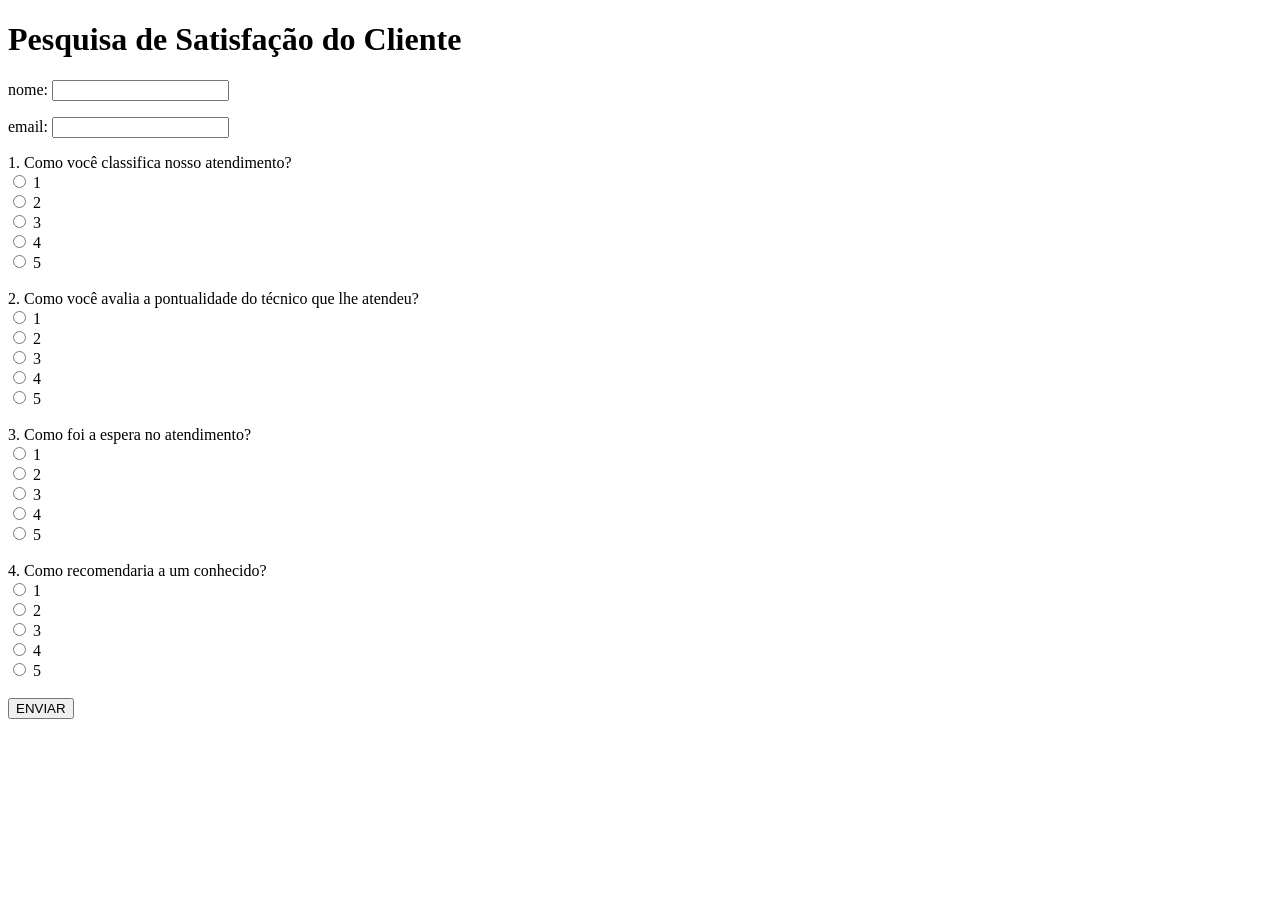
<file: Análise e Implementação de Software/ProjPesquisaWeb/web/index.html>
<!DOCTYPE html>
<!--
Click nbfs://nbhost/SystemFileSystem/Templates/Licenses/license-default.txt to change this license
Click nbfs://nbhost/SystemFileSystem/Templates/JSP_Servlet/Html.html to edit this template
-->
<html>
    <head>
        <title>TODO supply a title</title>
        <meta charset="UTF-8">
        <meta name="viewport" content="width=device-width, initial-scale=1.0">
    </head>
    <body>
        <div>
            <h1>Pesquisa de Satisfação do Cliente</h1>
            <form method="POST" action="Pesquisa.jsp">
                nome: <input type="text" name="nome"><p>
                email: <input type="text" name="email"><p>
            1. Como você classifica nosso atendimento? <br>
            <input type="radio" name="r1" value="1"> 1 <br>
            <input type="radio" name="r1" value="2"> 2 <br>
            <input type="radio" name="r1" value="3"> 3 <br>
            <input type="radio" name="r1" value="4"> 4 <br>
            <input type="radio" name="r1" value="5"> 5 <br><br>
            
            2. Como você avalia a pontualidade do técnico que lhe atendeu? <br>
            <input type="radio" name="r2" value="1"> 1 <br>
            <input type="radio" name="r2" value="2"> 2 <br>
            <input type="radio" name="r2" value="3"> 3 <br>
            <input type="radio" name="r2" value="4"> 4 <br>
            <input type="radio" name="r2" value="5"> 5 <br><br>
            
            3. Como foi a espera no atendimento? <br><!-- comment -->
            <input type="radio" name="r3" value="1"> 1 <br>
            <input type="radio" name="r3" value="2"> 2 <br>
            <input type="radio" name="r3" value="3"> 3 <br>
            <input type="radio" name="r3" value="4"> 4 <br>
            <input type="radio" name="r3" value="5"> 5 <br><br>
            
            4. Como recomendaria a um conhecido?<br><!-- comment -->
            <input type="radio" name="r4" value="1"> 1 <br>
            <input type="radio" name="r4" value="2"> 2 <br>
            <input type="radio" name="r4" value="3"> 3 <br>
            <input type="radio" name="r4" value="4"> 4 <br>
            <input type="radio" name="r4" value="5"> 5 <br><br>   
            
            <input type="submit" value="ENVIAR">
            </form>
        
        </div>
    </body>
</html>
</file>
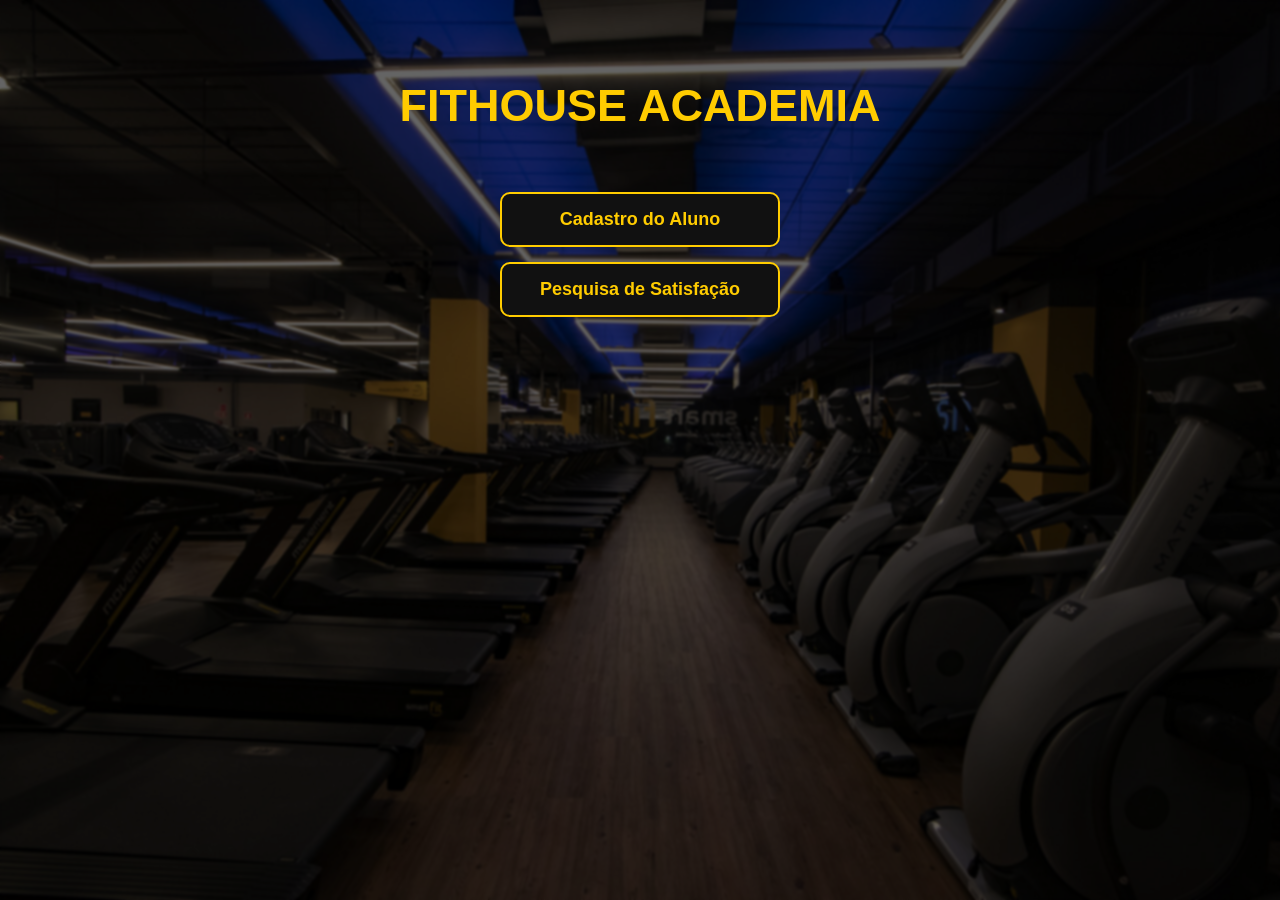
<file: Análise e Implementação de Software/ProjWebAplication/web/index.html>
<html>
    <head>
        <title>Home | FitHouse</title>
        <meta charset="UTF-8">
        <meta name="viewport" content="width=device-width, initial-scale=1.0">
        <link rel="stylesheet" href="CSS/style.css">
    </head>
    <body>
        <div class="home">
            <h1>FitHouse Academia</h1>
            
            <a href="Aluno/CadastroAluno.html">Cadastro do Aluno</a>
            <a href="Pesquisa/Cadastro.html">Pesquisa de Satisfação</a>
        </div>
    </body>
</html>
</file>
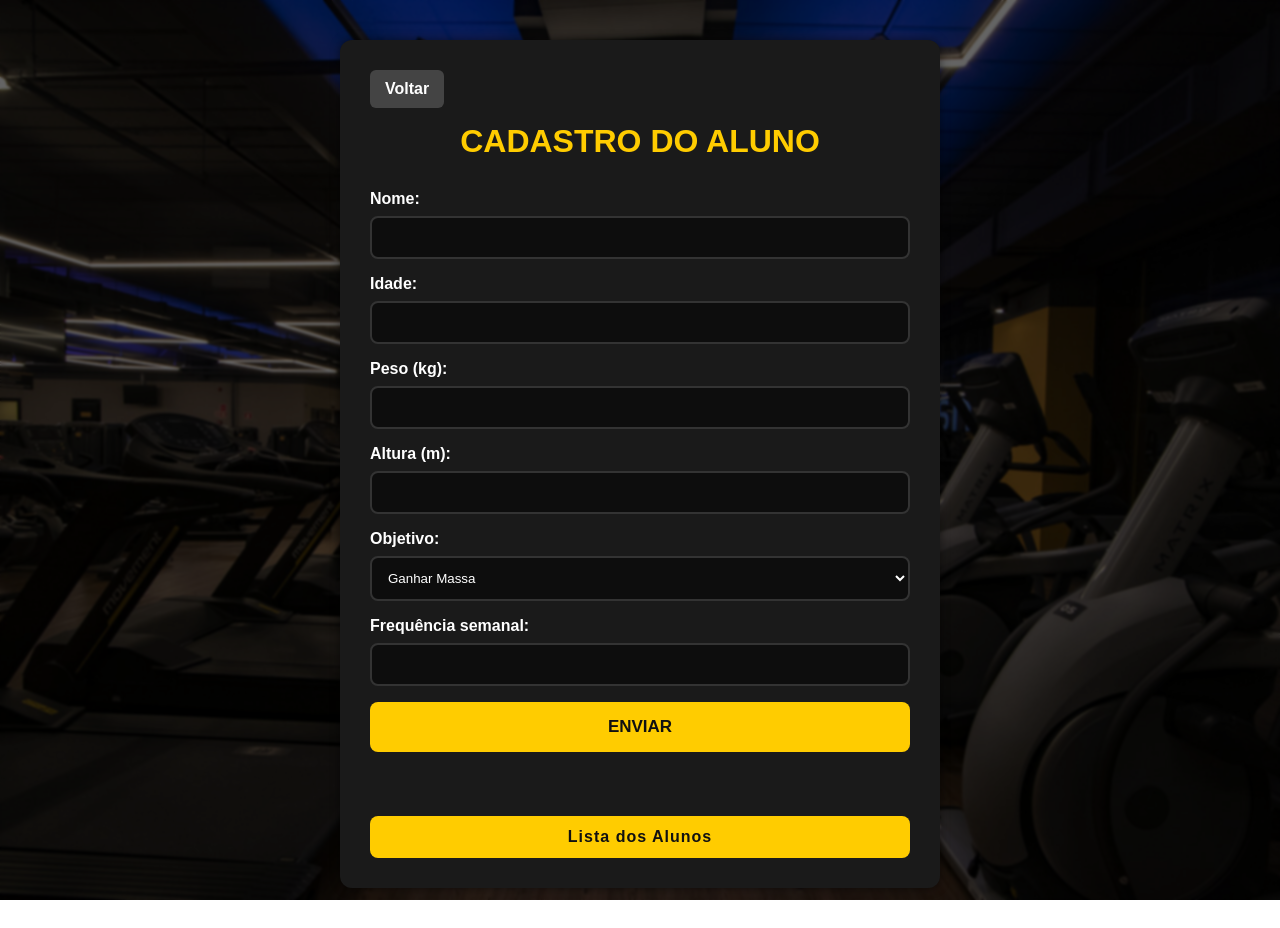
<file: Análise e Implementação de Software/ProjWebAplication/web/Aluno/CadastroAluno.html>
<html>
    <head>
        <title>Cadastro do Aluno | FitHouse</title>
        <meta charset="UTF-8">
        <meta name="viewport" content="width=device-width, initial-scale=1.0">
        <link rel="stylesheet" href="../CSS/style.css">
    </head>
    <body>
        <div class="forms">
            <a href="../index.html" class="botaoVoltar"> Voltar </a>
            
            <h1> Cadastro do Aluno </h1>
            
            <form method="POST" action="InserirAluno.jsp">
                
                <div class="infos">
                    <label>Nome: </label>
                    <input type="text" name="nome" required><p>
                    <label>Idade: </label>
                    <input type="number" name="idade" required><p>
                    <label>Peso (kg): </label>
                    <input type="number" step="0.01" min="1" name="peso" required><p>
                    <label>Altura (m): </label>
                    <input type="number" step="0.01" min="1" name="altura" required><p>
                    <label>Objetivo: </label>
                    <select name="objetivo">
                        <option>Ganhar Massa</option>
                        <option>Manter</option>
                        <option>Emagrecer</option>
                    </select> <p>
                    <label>Frequência semanal: </label>
                    <input type="number" min="1" max="7" name="frequencia" required>
                     
                </div>
                
                <input type="submit" value="ENVIAR">
            </form>
            
            <br><!-- comment -->
            <br><!-- comment -->
            <br><!-- comment -->
            <a href="ListarAluno.jsp" class="botaoLista">Lista dos Alunos</a>
            
        </div>
    </body>
</html>
</file>
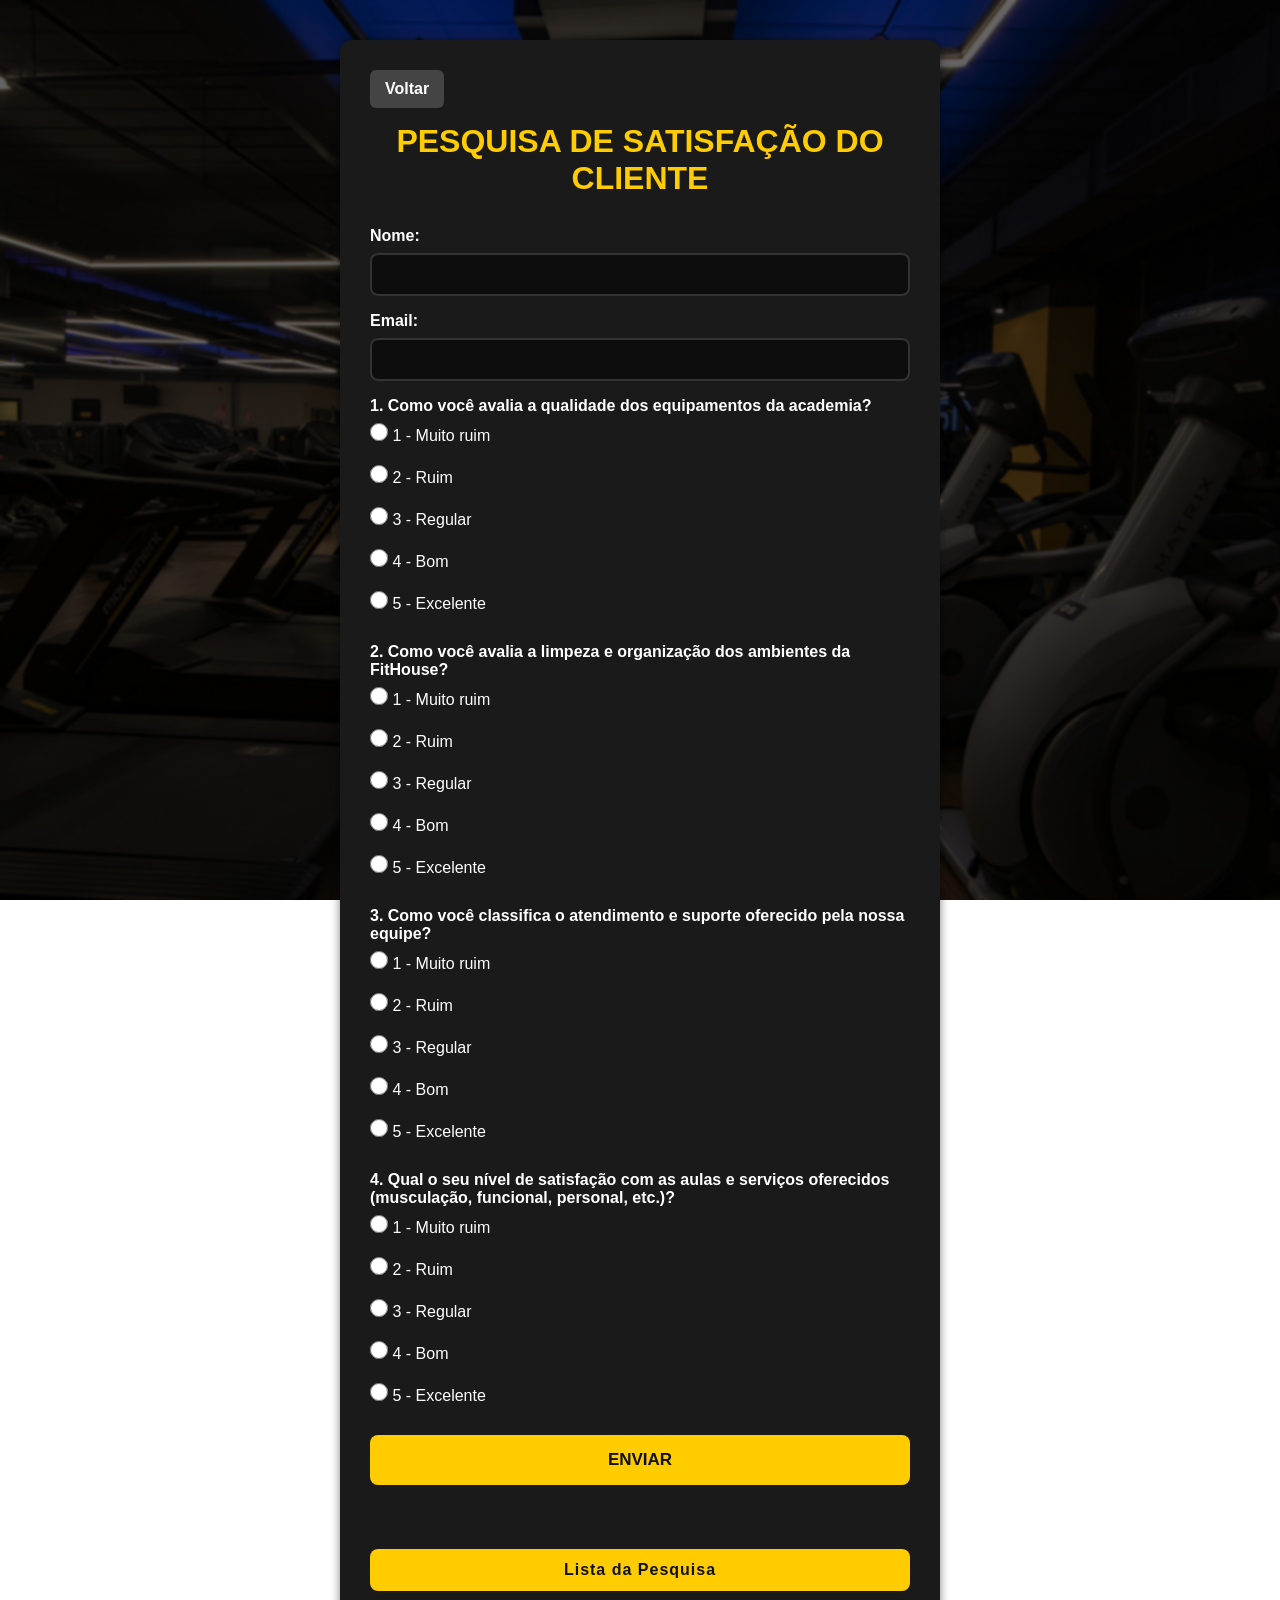
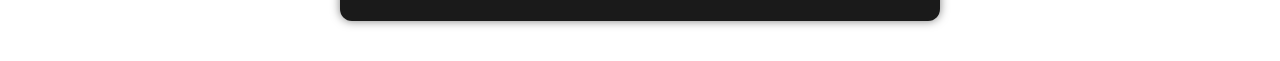
<file: Análise e Implementação de Software/ProjWebAplication/web/Pesquisa/Cadastro.html>
<html>
    <head>
        <title>Pesquisa de Satisfação | FitHouse</title>
        <meta charset="UTF-8">
        <meta name="viewport" content="width=device-width, initial-scale=1.0">
        <link rel="stylesheet" href="../CSS/style.css">
    </head>
    <body>
        <div class="forms">
            <a href="../index.html" class="botaoVoltar"> Voltar </a>
            
            <h1> Pesquisa de Satisfação do Cliente </h1>
            
            <form method="POST" action="Cadastro.jsp">
                
                <div class="infos">
                    
                    <label>Nome: 
                    <input type="text" name="nome" required> </label> <p>
                        
                    <label>Email: 
                    <input type="text" name="email" required> </label>  <p>

                    <label>1. Como você avalia a qualidade dos equipamentos da academia? </label>  <br>
                    <input type="radio" name="r1" value="1" required> 1 - Muito ruim <br>
                    <input type="radio" name="r1" value="2"> 2 - Ruim <br>
                    <input type="radio" name="r1" value="3"> 3 - Regular <br>
                    <input type="radio" name="r1" value="4"> 4 - Bom <br>
                    <input type="radio" name="r1" value="5"> 5 - Excelente <br><br>

                    <label>2. Como você avalia a limpeza e organização dos ambientes da FitHouse? </label>  <br>
                    <input type="radio" name="r2" value="1" required> 1 - Muito ruim <br>
                    <input type="radio" name="r2" value="2"> 2 - Ruim <br>
                    <input type="radio" name="r2" value="3"> 3 - Regular <br>
                    <input type="radio" name="r2" value="4"> 4 - Bom <br>
                    <input type="radio" name="r2" value="5"> 5 - Excelente <br><br>

                    <label>3. Como você classifica o atendimento e suporte oferecido pela nossa equipe? </label>  <br>
                    <input type="radio" name="r3" value="1" required> 1 - Muito ruim <br>
                    <input type="radio" name="r3" value="2"> 2 - Ruim <br>
                    <input type="radio" name="r3" value="3"> 3 - Regular <br>
                    <input type="radio" name="r3" value="4"> 4 - Bom <br>
                    <input type="radio" name="r3" value="5"> 5 - Excelente <br><br>

                    <label>4. Qual o seu nível de satisfação com as aulas e serviços oferecidos (musculação, funcional, personal, etc.)? </label> <br>
                    <input type="radio" name="r4" value="1" required> 1 - Muito ruim <br>
                    <input type="radio" name="r4" value="2"> 2 - Ruim <br>
                    <input type="radio" name="r4" value="3"> 3 - Regular <br>
                    <input type="radio" name="r4" value="4"> 4 - Bom <br>
                    <input type="radio" name="r4" value="5"> 5 - Excelente <br><br>   
                </div>
                
                <input type="submit" value="ENVIAR">
            </form>
            
            <br><!-- comment -->
            <br><!-- comment -->
            <br><!-- comment -->
            <a href="Listar.jsp" class="botaoLista">Lista da Pesquisa</a>
        </div>
    </body>
</html>
</file>
<file: Análise e Implementação de Software/ProjWebAplication/web/CSS/style.css>
/* ============================
   RESET GERAL
   ============================ */
* {
    margin: 0;
    padding: 0;
    box-sizing: border-box;
    font-family: 'Montserrat', sans-serif;
}

body {
    background: url("../img/academia3.jpg") no-repeat center center fixed;
    background-size: cover;
    position: relative;
    color: #fff;
}

body::before {
    content: "";
    position: fixed;
    top: 0;
    left: 0;
    width: 100%;
    height: 100%;
    background: rgba(0, 0, 0, 0.6); /* escurece a imagem */
    backdrop-filter: blur(0.8px); /* opcional */
    z-index: -1;
}

/* Fonte padrão */
h1, h2, h3 {
    text-transform: uppercase;
    font-weight: 800;
    color: #ffcc00;
}

/* Links padrão */
a {
    text-decoration: none;
    color: #ffcc00;
    font-weight: 600;
    transition: 0.2s;
}

a:hover {
    color: #e6b800;
}


/* ============================
   HOME
   ============================ */
.home {
    width: 100%;
    text-align: center;
    padding-top: 80px;
}

.home h1 {
    margin-bottom: 60px;
    font-size: 45px;
}

.home a {
    display: block;
    width: 280px;
    margin: 15px auto;
    padding: 15px;
    background: #111;
    border: 2px solid #ffcc00;
    border-radius: 10px;
    color: #ffcc00;
    font-size: 18px;
    transition: 0.2s;
}

.home a:hover {
    background: #ffcc00;
    color: #111;
}


/* ============================
   FORMULÁRIOS (Cadastro / Editar)
   ============================ */
.forms, .editar {
    width: 90%;
    max-width: 600px;
    margin: 40px auto;
    background: #1a1a1a;
    padding: 30px;
    border-radius: 12px;
    box-shadow: 0 0 10px rgba(0,0,0,0.5);
}

.forms h1, .editar h1 {
    text-align: center;
    margin-bottom: 30px;
}

.forms a, .editar a {
    color: #ffcc00;
    font-weight: 700;
}

.infos label {
    font-size: 16px;
    font-weight: 600;
}

.infos input,
.infos select {
    width: 100%;
    padding: 12px;
    margin: 8px 0 16px 0;
    background: #0d0d0d;
    border: 2px solid #333;
    border-radius: 8px;
    color: #fff;
    transition: 0.2s;
}

.infos input:focus,
.infos select:focus {
    border-color: #ffcc00;
}

/* Botão ENVIAR */
input[type="submit"] {
    width: 100%;
    padding: 15px;
    background: #ffcc00;
    border: none;
    border-radius: 8px;
    font-weight: 800;
    color: #111;
    font-size: 17px;
    cursor: pointer;
    transition: 0.2s;
}

input[type="submit"]:hover {
    background: #e6b800;
}

/* Botão listar */
.botaoLista {
    display: block;
    width: 100%;
    text-align: center;
    padding: 12px;
    margin-top: 10px;
    background: #ffcc00;
    color: #111 !important;
    border-radius: 8px;
    font-weight: 800;
    letter-spacing: 1px;
    transition: 0.2s;
}

.botaoLista:hover {
    background: #e6b800;
}


/* ===== Radios e Checkboxes ===== */
input[type="radio"],
input[type="checkbox"] {
    accent-color: #ffcc00; /* Amarelo FitHouse */
    width: 18px;
    height: 18px;
    cursor: pointer;
}

label input[type="radio"],
label input[type="checkbox"] {
    margin-right: 6px;
}


/* ============================
   LISTA DE ALUNOS (Tabela)
   ============================ */
.lista {
    width: 95%;
    max-width: 1000px;
    margin: 40px auto;
    background: #1a1a1a;
    padding: 30px;
    border-radius: 12px;
}

.lista h1 {
    text-align: center;
    margin-bottom: 25px;
}

table {
    width: 100%;
    border-collapse: collapse;
    margin-top: 15px;
}

th {
    background: #111;
    padding: 15px;
    font-size: 15px;
    border-bottom: 2px solid #ffcc00;
    color: #ffcc00;
}

td {
    padding: 15px;
    background: #1a1a1a;
    border-bottom: 1px solid #333;
    text-align: center;
}

tr:hover td {
    background: #242424;
}

/* Ações */
.botao {
    padding: 8px 14px;
    border-radius: 6px;
    font-weight: 700;
    color: #fff;
}

.editar {
    width: 90%;
    max-width: 600px;
    margin: 40px auto;
    background: #1a1a1a;
    padding: 30px;
    border-radius: 12px;
    box-shadow: 0 0 10px rgba(0,0,0,0.5);
    color: #fff;
}

.editar input[type="text"],
.editar input[type="number"],
.editar input[type="submit"] {
    width: 100%;
    padding: 12px;
    margin-top: 10px;
    border: none;
    border-radius: 8px;
    background: #2a2a2a;
    color: white;
    font-size: 16px;
}

.editar input[type="submit"] {
    background: #ffcc00;
    color: #111;
    font-weight: bold;
    cursor: pointer;
    transition: 0.2s;
}

.editar input[type="submit"]:hover {
    background: #e6b800;
}

/* Botão Editar */
.botaoEditar,
.editar .botaoEditar,
.botao.editar {
    display: inline-block;
    padding: 8px 14px;
    background: #ffcc00;    /* Amarelo FitHouse */
    color: #111 !important;
    text-decoration: none;
    font-weight: 700;
    border-radius: 6px;
    transition: 0.2s;
}

.botaoEditar:hover,
.botao.editar:hover {
    background: #e6b800;
}


/* Botão Excluir */
.botaoExcluir,
.botao.excluir {
    display: inline-block;
    padding: 8px 14px;
    background: #cc0000;    /* Vermelho forte */
    color: #fff !important;
    text-decoration: none;
    font-weight: 700;
    border-radius: 6px;
    transition: 0.2s;
}

.botaoExcluir:hover,
.botao.excluir:hover {
    background: #990000;
}

/* Botão Voltar */
.editar .botaoVoltar {
    display: inline-block;
    padding: 10px 18px;
    margin-bottom: 20px;
    background: #555;
    color: white;
    border-radius: 8px;
    text-decoration: none;
    transition: 0.2s;
}

.editar .botaoVoltar:hover {
    background: #666;
}

.excluir {
    background: #d62828;
}

.excluir:hover {
    background: #b81f1f;
}

/* Botão voltar */
.botaoVoltar {
    display: inline-block;
    padding: 10px 15px;
    background: #444;
    border-radius: 6px;
    margin-bottom: 15px;
    color: #fff !important;
}

.botaoVoltar:hover {
    background: #333;
}
</file>
